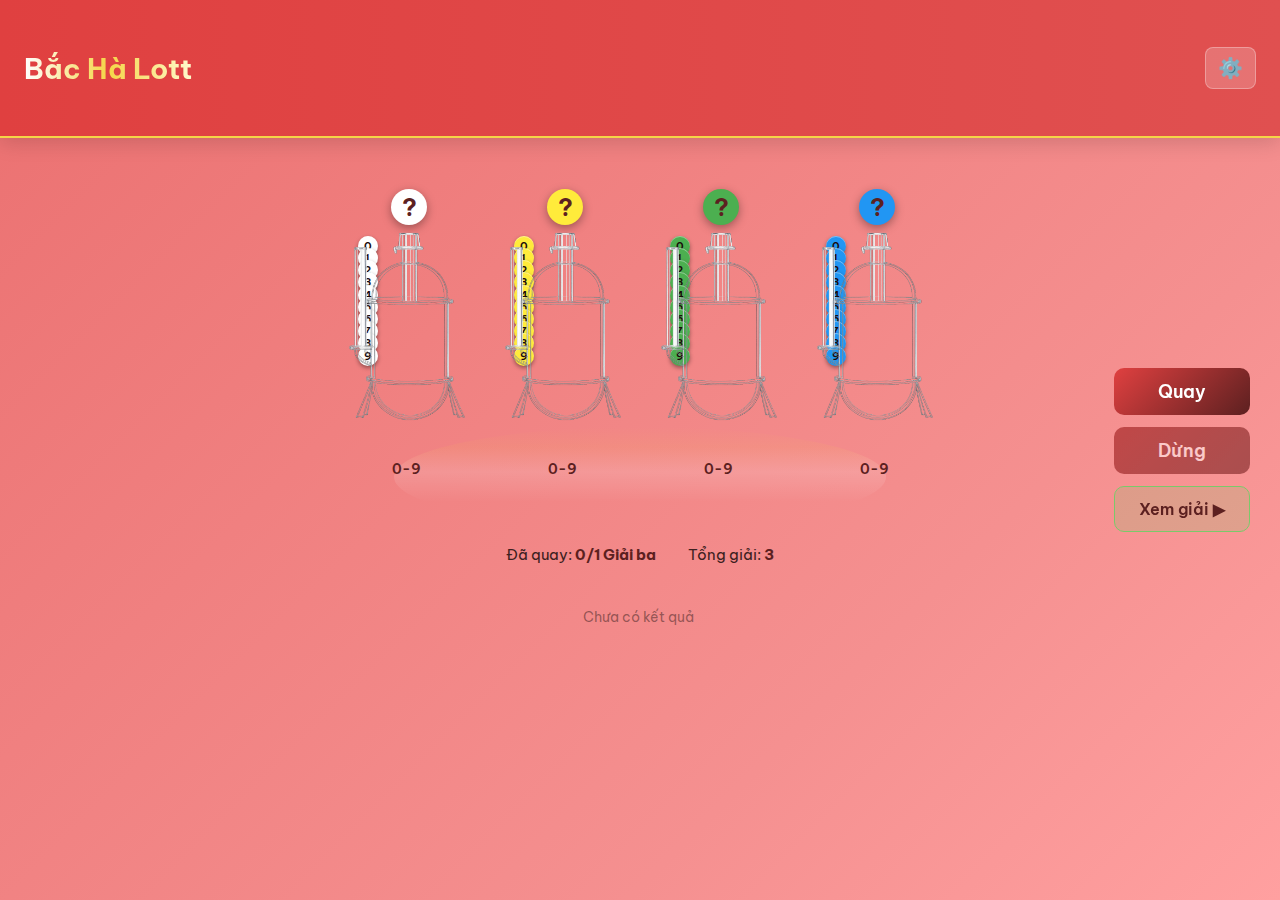
<file: index.html>
<!DOCTYPE html>
<html lang="vi">

<head>
  <meta charset="UTF-8">
  <meta name="viewport" content="width=device-width, initial-scale=1.0">
  <title>Bắc Hà Lott</title>
  <link rel="stylesheet" href="styles.css">
</head>

<body>
  <header>
    <h1>Bắc Hà Lott</h1>
    <div id="resultDisplay" class="result-display hidden">
      <div class="result-numbers" id="resultNumbers"></div>
    </div>
    <button id="settingsBtn" class="icon-btn" title="Cài đặt">⚙️</button>
  </header>

  <!-- Settings Modal -->
  <div id="settingsModal" class="modal">
    <div class="modal-content">
      <h2>Cài đặt bộ số</h2>
      <div class="settings-section">
        <label class="setting-row">
          <span>Số lượng bình:</span>
          <input type="number" id="numTumblers" min="2" max="6" value="4">
        </label>
        <div class="boSo-per-tumbler-section">
          <span>Bộ số mỗi bình (2-10 bi, 0 đến N-1):</span>
          <div class="boSo-per-tumbler" id="boSoPerTumbler"></div>
        </div>
        <div class="ball-colors-section">
          <span>Màu bi mỗi bình:</span>
          <div class="ball-colors" id="ballColors"></div>
        </div>
        <label class="setting-row checkbox-row">
          <input type="checkbox" id="noRepeat" checked>
          <span>Không quay lại số cũ</span>
        </label>
      </div>
      <div class="prizes-section">
        <h3>Giải thưởng</h3>
        <table class="prizes-table">
          <thead>
            <tr>
              <th>Giải</th>
              <th>Bật</th>
              <th>Số lượng giải</th>
            </tr>
          </thead>
          <tbody>
            <tr data-prize="0" class="prize-dac-biet">
              <td>Giải đặc biệt</td>
              <td><input type="checkbox" class="prize-check" data-prize="0"></td>
              <td><input type="number" class="prize-qty" data-prize="0" min="0" value="0"></td>
            </tr>
            <tr data-prize="1">
              <td>Giải nhất</td>
              <td><input type="checkbox" class="prize-check" data-prize="1"></td>
              <td><input type="number" class="prize-qty" data-prize="1" min="0" value="1"></td>
            </tr>
            <tr data-prize="2">
              <td>Giải nhì</td>
              <td><input type="checkbox" class="prize-check" data-prize="2"></td>
              <td><input type="number" class="prize-qty" data-prize="2" min="0" value="1"></td>
            </tr>
            <tr data-prize="3">
              <td>Giải ba</td>
              <td><input type="checkbox" class="prize-check" data-prize="3"></td>
              <td><input type="number" class="prize-qty" data-prize="3" min="0" value="1"></td>
            </tr>
            <tr data-prize="4">
              <td>Giải tư</td>
              <td><input type="checkbox" class="prize-check" data-prize="4"></td>
              <td><input type="number" class="prize-qty" data-prize="4" min="0" value="1"></td>
            </tr>
            <tr data-prize="5">
              <td>Giải năm</td>
              <td><input type="checkbox" class="prize-check" data-prize="5"></td>
              <td><input type="number" class="prize-qty" data-prize="5" min="0" value="1"></td>
            </tr>
            <tr data-prize="6">
              <td>Giải sáu</td>
              <td><input type="checkbox" class="prize-check" data-prize="6"></td>
              <td><input type="number" class="prize-qty" data-prize="6" min="0" value="1"></td>
            </tr>
            <tr data-prize="7">
              <td>Giải bảy</td>
              <td><input type="checkbox" class="prize-check" data-prize="7"></td>
              <td><input type="number" class="prize-qty" data-prize="7" min="0" value="1"></td>
            </tr>
            <tr data-prize="8">
              <td>Giải tám</td>
              <td><input type="checkbox" class="prize-check" data-prize="8"></td>
              <td><input type="number" class="prize-qty" data-prize="8" min="0" value="1"></td>
            </tr>
            <tr data-prize="9" class="prize-khuyen-khich">
              <td>Giải khuyến khích</td>
              <td><input type="checkbox" class="prize-check" data-prize="9"></td>
              <td><input type="number" class="prize-qty" data-prize="9" min="0" value="1"></td>
            </tr>
          </tbody>
        </table>
      </div>
      <div class="modal-actions">
        <button id="saveSettings" class="btn btn-primary">Lưu</button>
        <button id="resetSettings" class="btn btn-danger" title="Xóa kết quả giải đã quay">Reset</button>
        <button id="closeSettings" class="btn btn-secondary">Đóng</button>
      </div>
    </div>
  </div>

  <!-- Modal: đã quay hết giải - vui lòng tạo thêm -->
  <div id="allPrizesFilledModal" class="modal">
    <div class="modal-content modal-sm">
      <h2>Đã quay hết giải</h2>
      <p>Vui lòng tạo thêm giải thưởng trong Cài đặt hoặc Reset để quay lại.</p>
      <div class="modal-actions">
        <button id="allPrizesFilledCloseBtn" class="btn btn-primary">Đóng</button>
      </div>
    </div>
  </div>

  <!-- Reset Modal: xác nhận xóa giải -->
  <div id="resetModal" class="modal">
    <div class="modal-content modal-sm">
      <h2>Xóa giải thưởng</h2>
      <p>Bạn có chắc muốn xóa tất cả kết quả quay? Cài đặt sẽ được giữ nguyên.</p>
      <!-- Bộ số display -->
      <div class="bo-so-display" id="boSoDisplay">
        Bộ số: 0-9 (10 số)
      </div>

      <div class="modal-actions">
        <button id="resetConfirmBtn" class="btn btn-danger">Xóa giải</button>
        <button id="resetCancelBtn" class="btn btn-secondary">Hủy</button>
      </div>
    </div>
  </div>

  <main>
    <section id="screenQuay" class="screen screen-quay-layout">
      <div class="screen-quay-center">

        <!-- Glass Tumblers (Vietlott style with wind effect) - bộ số hiển thị bên dưới mỗi ảnh bình -->
        <div class="tumblers-container">
          <div class="wind-effect"></div>
          <div class="tumblers" id="tumblers"></div>
        </div>

        <!-- Prize counter -->
        <div class="prize-counter" id="prizeCounter">
          <span>Đã quay: <strong id="currentPrize">1/1</strong> <strong id="currentPrizeName">Giải nhất</strong></span>
          <span>Tổng giải: <strong id="totalPrizes">8</strong></span>
          <div class="controls">
            <button id="spinBtn" class="btn btn-spin">Quay</button>
            <button id="stopBtn" class="btn btn-stop" disabled>Dừng</button>
            <a href="xemgiai.html" class="btn btn-xemgiai">Xem giải ▶</a>
          </div>
        </div>


      </div>

      <!-- Xem giải nhanh ở dạng footer -->
      <footer class="recent-draws-footer">
        <div class="recent-draws-scroll" id="recentDrawsList">
          <!-- Nội dung render bởi app.js -->
        </div>
      </footer>
    </section>
  </main>

  <script src="app.js"></script>
</body>

</html>
</file>
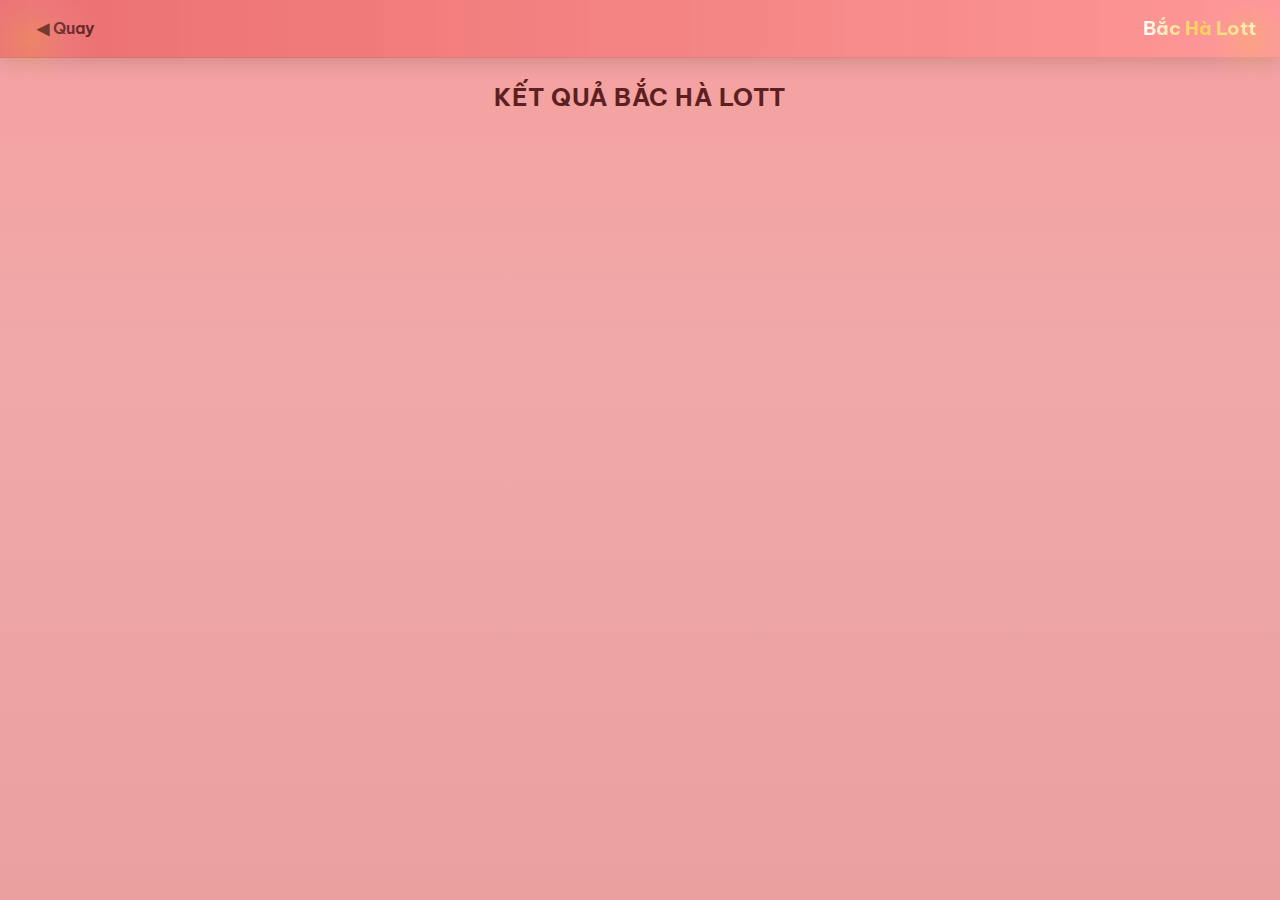
<file: xemgiai.html>
<!DOCTYPE html>
<html lang="vi">
<head>
  <meta charset="UTF-8">
  <meta name="viewport" content="width=device-width, initial-scale=1.0">
  <title>Xem giải - Bắc Hà Lott</title>
  <link rel="stylesheet" href="styles.css">
</head>
<body class="xemgiai-body">
  <div class="xemgiai-firework xemgiai-firework-l"></div>
  <div class="xemgiai-firework xemgiai-firework-r"></div>

  <header class="xemgiai-header">
    <a href="index.html" class="xemgiai-back" title="Về màn hình quay">◀ Quay</a>
    <h1 class="xemgiai-logo">Bắc Hà Lott</h1>
  </header>

  <main class="xemgiai-page">
    <h2 class="xemgiai-title">KẾT QUẢ BẮC HÀ LOTT</h2>

    <div class="xemgiai-main-prizes" id="mainPrizes">
      <!-- 5 giải chính: cột trái = nhãn đỏ, cột phải = ô số trắng -->
    </div>
  </main>

  <script src="xemgiai.js"></script>
</body>
</html>
</file>
<file: styles.css>
@import url('https://fonts.googleapis.com/css2?family=Be+Vietnam+Pro:wght@400;600;700&display=swap');

:root {
  /* Đỏ tươi đậm hơn + vàng, hồng, xanh lá */
  --bg-dark: #5c2020;
  --bg-card: #e05050;
  --red-light: #eb7070;
  --red-accent: #e04040;
  --accent-yellow: #f5d547;
  --accent-pink: #f5a3b5;
  --accent-green: #7bc96a;
  --text-light: #fffbfb;
  --text-on-light: #3d2020;
  --glass: rgba(255, 255, 255, 0.2);
  --glass-border: rgba(255, 255, 255, 0.3);
}

* {
  margin: 0;
  padding: 0;
  box-sizing: border-box;
}

body {
  font-family: 'Be Vietnam Pro', sans-serif;
  background: linear-gradient(135deg, #eb7070 0%, #f08080 35%, #f59090 70%, #ffa0a0 100%);
  min-height: 100vh;
  color: var(--text-on-light);
  overflow-x: hidden;
}

/* Header */
header {
  display: flex;
  justify-content: space-between;
  align-items: center;
  padding: 1rem 1.5rem;
  background: linear-gradient(90deg, var(--red-accent), var(--bg-card));
  border-bottom: 2px solid var(--accent-yellow);
  box-shadow: 0 4px 20px rgba(0, 0, 0, 0.15);
}

h1 {
  font-size: 1.75rem;
  font-weight: 700;
  background: linear-gradient(90deg, #fff 0%, var(--accent-yellow) 50%, #fffacd 100%);
  -webkit-background-clip: text;
  -webkit-text-fill-color: transparent;
  background-clip: text;
}

.icon-btn {
  background: var(--glass);
  border: 1px solid var(--glass-border);
  padding: 0.5rem 0.75rem;
  border-radius: 8px;
  cursor: pointer;
  font-size: 1.25rem;
  transition: all 0.2s;
}

.icon-btn:hover {
  background: rgba(245, 213, 71, 0.4);
  transform: scale(1.05);
}

/* Tab chuyển màn hình */
.screen-tabs {
  display: flex;
  gap: 0;
  padding: 0 1.5rem;
  background: linear-gradient(90deg, var(--red-accent), var(--red-light));
  border-bottom: 1px solid var(--glass-border);
}

.screen-tab {
  padding: 0.75rem 1.5rem;
  background: transparent;
  border: none;
  border-bottom: 3px solid transparent;
  color: var(--text-on-light);
  font-family: inherit;
  font-size: 1rem;
  font-weight: 600;
  cursor: pointer;
  transition: all 0.2s;
  margin-bottom: -1px;
}

.screen-tab:hover {
  color: var(--accent-green);
}

.screen-tab.active {
  color: var(--text-on-light);
  border-bottom-color: var(--accent-yellow);
}

.screen-tab[href] {
  text-decoration: none;
}

.screen-tab[href]:hover {
  color: var(--accent-green);
}

.screen-tab[href].active {
  border-bottom-color: transparent;
}

/* Modal */
.modal {
  display: none;
  position: fixed;
  inset: 0;
  background: rgba(0, 0, 0, 0.7);
  z-index: 1000;
  align-items: center;
  justify-content: center;
  padding: 1rem;
}

.modal.active {
  display: flex;
}

.modal-content {
  background: linear-gradient(180deg, var(--red-accent), var(--red-light));
  border-radius: 16px;
  padding: 2rem;
  max-width: 520px;
  width: 100%;
  max-height: 90vh;
  overflow-y: auto;
  border: 2px solid var(--accent-yellow);
  box-shadow: 0 20px 60px rgba(0, 0, 0, 0.25), 0 0 20px rgba(245, 213, 71, 0.15);
  color: var(--text-light);
}

.modal-content.modal-sm {
  max-width: 360px;
  padding: 1.5rem;
}

.modal-content h2,
.modal-content h3 {
  margin-bottom: 1rem;
  color: var(--accent-yellow);
}

.settings-section {
  margin-bottom: 1.5rem;
}

.setting-row {
  display: flex;
  align-items: center;
  gap: 0.75rem;
  margin-bottom: 0.75rem;
}

.setting-row input[type="number"] {
  width: 80px;
  padding: 0.5rem;
  border-radius: 8px;
  border: 1px solid var(--glass-border);
  background: var(--glass);
  color: inherit;
}

.checkbox-row input {
  margin-right: 0.5rem;
}

.boSo-per-tumbler-section {
  margin-bottom: 1rem;
}

.boSo-per-tumbler-section>span {
  display: block;
  margin-bottom: 0.5rem;
}

.boSo-per-tumbler {
  display: flex;
  flex-wrap: wrap;
  gap: 0.75rem;
}

.boSo-tumbler-input {
  display: flex;
  flex-direction: column;
  align-items: center;
  gap: 0.25rem;
}

.boSo-tumbler-input span {
  font-size: 0.8rem;
}

.boSo-tumbler-input input {
  width: 56px;
  padding: 0.4rem;
  border-radius: 6px;
  border: 1px solid var(--glass-border);
  background: var(--glass);
  color: inherit;
  text-align: center;
}

.ball-colors-section {
  margin-bottom: 1rem;
}

.ball-colors-section>span {
  display: block;
  margin-bottom: 0.5rem;
}

.ball-colors {
  display: flex;
  flex-wrap: wrap;
  gap: 0.75rem;
}

.ball-color-picker {
  display: flex;
  flex-direction: column;
  align-items: center;
  gap: 0.25rem;
  cursor: pointer;
}

.ball-color-picker span {
  font-size: 0.8rem;
}

.ball-color-picker input[type="color"] {
  width: 36px;
  height: 36px;
  padding: 2px;
  border: 2px solid var(--glass-border);
  border-radius: 8px;
  background: var(--glass);
  cursor: pointer;
}

.prizes-table {
  width: 100%;
  border-collapse: collapse;
  margin-bottom: 1rem;
}

.prizes-table th,
.prizes-table td {
  padding: 0.5rem;
  text-align: left;
  border-bottom: 1px solid var(--glass-border);
}

.prizes-table .prize-qty {
  width: 60px;
  padding: 0.35rem;
  border-radius: 6px;
  border: 1px solid var(--glass-border);
  background: var(--glass);
  color: inherit;
}

.prizes-table tr.prize-dac-biet {
  background: rgba(245, 213, 71, 0.2);
}

.prizes-table tr.prize-dac-biet td:first-child {
  color: var(--accent-yellow);
  font-weight: 700;
}

.prizes-table tr.prize-khuyen-khich {
  background: rgba(123, 201, 106, 0.2);
}

.prizes-table tr.prize-khuyen-khich td:first-child {
  color: var(--accent-green);
  font-weight: 600;
}

.modal-actions {
  display: flex;
  gap: 0.75rem;
  margin-top: 1rem;
}

/* Buttons */
.btn {
  padding: 0.6rem 1.25rem;
  border-radius: 10px;
  font-weight: 600;
  cursor: pointer;
  border: none;
  font-family: inherit;
  transition: all 0.2s;
}

.btn-primary {
  background: linear-gradient(135deg, var(--accent-green), #5fa84f);
  color: white;
}

.btn-primary:hover {
  background: linear-gradient(135deg, #8dd67d, var(--accent-green));
  transform: translateY(-1px);
}

.btn-secondary {
  background: var(--glass);
  color: var(--text-light);
  border: 1px solid var(--glass-border);
}

.btn-danger {
  background: linear-gradient(135deg, #8b0000, #5c0a0a);
  color: white;
}

.btn-danger:hover {
  background: linear-gradient(135deg, #a00, #8b0000);
  transform: translateY(-1px);
}

.btn-spin {
  background: linear-gradient(135deg, var(--red-accent), var(--bg-dark));
  color: white;
  font-size: 1.1rem;
  padding: 0.75rem 2rem;
}

.btn-spin:hover:not(:disabled) {
  background: linear-gradient(135deg, var(--red-light), var(--red-accent));
  color: var(--text-on-light);
  transform: scale(1.05);
}

.btn-stop {
  background: linear-gradient(135deg, #8b0000, #5c0a0a);
  color: white;
  font-size: 1.1rem;
  padding: 0.75rem 2rem;
}

.btn-stop:hover:not(:disabled) {
  background: linear-gradient(135deg, #a00, #8b0000);
  transform: scale(1.05);
}

.btn-xemgiai {
  background: rgba(123, 201, 106, 0.2);
  color: var(--bg-dark);
  border: 1px solid var(--accent-green);
  font-size: 1rem;
  padding: 0.75rem 1.5rem;
  text-decoration: none;
  display: inline-flex;
  align-items: center;
}

.btn-xemgiai:hover {
  background: var(--accent-green);
  color: white;
  transform: scale(1.05);
}

.btn:disabled {
  opacity: 0.5;
  cursor: not-allowed;
}

/* Main content - bình ở giữa */
main {
  max-width: 900px;
  margin: 0 auto;
  padding: 1.5rem;
}

.xemgiai-page main {
  padding: 1.5rem;
}

/* ===== Màn hình Xem giải - UI KẾT QUẢ VÉ XUÂN ===== */
.xemgiai-body {
  background: linear-gradient(180deg, #f5a0a0 0%, #f0a8a8 40%, #eba0a0 100%) !important;
  min-height: 100vh;
}

.xemgiai-firework {
  position: fixed;
  top: -30px;
  width: 140px;
  height: 140px;
  pointer-events: none;
  opacity: 0.4;
  background: radial-gradient(circle at 50% 50%, rgba(245, 213, 71, 0.5) 0%, rgba(245, 163, 181, 0.3) 40%, transparent 70%);
  border-radius: 50%;
}

.xemgiai-firework-l {
  left: -40px;
}

.xemgiai-firework-r {
  right: -40px;
  transform: scaleX(-1);
}

.xemgiai-header {
  display: flex;
  align-items: center;
  justify-content: space-between;
  padding: 0.75rem 1.5rem;
  background: linear-gradient(90deg, var(--red-light), rgba(255, 150, 150, 0.9));
  border-bottom: 1px solid rgba(0, 0, 0, 0.06);
}

.xemgiai-back {
  color: var(--bg-dark);
  text-decoration: none;
  font-weight: 600;
  padding: 0.4rem 0.8rem;
  border-radius: 8px;
  transition: background 0.2s;
}

.xemgiai-back:hover {
  background: rgba(123, 201, 106, 0.25);
}

.xemgiai-logo {
  font-size: 1.2rem;
  color: var(--bg-dark);
  font-weight: 700;
}

.xemgiai-page {
  /* max-width: 480px; */
  margin: 0 auto;
  padding: 1.5rem;
}

.xemgiai-title {
  text-align: center;
  font-size: 1.5rem;
  font-weight: 700;
  color: var(--bg-dark);
  margin-bottom: 1.5rem;
  text-transform: uppercase;
  letter-spacing: 0.5px;
  animation: revealFadeIn 0.6s ease-out forwards;
}

.xemgiai-main-prizes {
  display: flex;
  flex-direction: column;
  gap: 0.6rem;
  margin-bottom: 1.5rem;
}

.xemgiai-main-row {
  display: flex;
  align-items: flex-start;
  gap: 1rem;
}

.xemgiai-main-row.layout-column {
  flex-direction: column;
  align-items: center;
  gap: 0.8rem;
}

.xemgiai-main-row.layout-column .xemgiai-prize-label {
  flex: 0 0 auto;
  min-width: 160px;
}

.xemgiai-main-row.layout-column .xemgiai-num-boxes-wrap {
  display: flex;
  flex-wrap: wrap;
  justify-content: center;
  gap: 0.4rem;
  width: 100%;
}

.xemgiai-main-row.layout-column .xemgiai-num-box {
  flex: 1 1 calc(10% - 0.4rem);
  min-width: 32px;
  height: 40px;
  font-size: 1.1rem;
  padding: 0 2px;
}

.xemgiai-num-boxes-wrap {
  flex: 1;
  display: flex;
  flex-wrap: wrap;
  justify-content: space-evenly;
  align-items: center;
  gap: 0.5rem;
}

.xemgiai-prize-label {
  flex: 0 0 160px;
  background: linear-gradient(135deg, var(--red-accent), var(--accent-pink));
  color: white;
  font-weight: 700;
  font-size: 0.85rem;
  padding: 0.6rem 1rem;
  border-radius: 10px;
  text-align: center;
  text-transform: uppercase;
  letter-spacing: 0.3px;
}

.xemgiai-num-boxes-wrap .xemgiai-num-box {
  flex: 1 1 auto;
  min-width: 72px;
  max-width: 120px;
}

.xemgiai-num-box {
  flex: 1;
  min-width: 90px;
  max-width: 120px;
  height: 48px;
  background: white;
  border: 2px solid #333;
  border-radius: 10px;
  display: flex;
  align-items: center;
  justify-content: center;
  font-size: 1.25rem;
  font-weight: 700;
}

.xemgiai-num-box.num-red {
  color: var(--red-accent);
}

.xemgiai-num-box.num-orange {
  color: #d97706;
}

.xemgiai-additional {
  margin-top: 1rem;
}

.xemgiai-additional-grid {
  display: grid;
  grid-template-columns: repeat(4, 1fr);
  gap: 0.5rem;
}

.xemgiai-additional-grid .xemgiai-num-box {
  min-width: unset;
  max-width: unset;
  height: 44px;
  font-size: 1.1rem;
}

.prize-row.reveal-item,
.xemgiai-main-row.reveal-item {
  opacity: 0;
  transform: translateY(20px);
  animation: revealSlideUp 0.5s ease-out forwards;
}

@keyframes revealFadeIn {
  from {
    opacity: 0;
    transform: translateY(-10px);
  }

  to {
    opacity: 1;
    transform: translateY(0);
  }
}

@keyframes revealSlideUp {
  from {
    opacity: 0;
    transform: translateY(20px);
  }

  to {
    opacity: 1;
    transform: translateY(0);
  }
}

.prize-slot.reveal-slot,
.xemgiai-num-box.reveal-slot {
  opacity: 0;
  transform: scale(0.8);
  animation: revealSlotPop 0.4s ease-out forwards;
}

@keyframes revealSlotPop {
  from {
    opacity: 0;
    transform: scale(0.8);
  }

  to {
    opacity: 1;
    transform: scale(1);
  }
}

/* Result display */
.result-display {
  text-align: center;
  margin-bottom: 1rem;
  padding: 1rem;
}

.result-display.hidden {
  opacity: 0;
  pointer-events: none;
}

.result-numbers {
  display: flex;
  justify-content: center;
  gap: 1rem;
  flex-wrap: wrap;
}

.result-num {
  width: 56px;
  height: 56px;
  display: flex;
  align-items: center;
  justify-content: center;
  font-size: 2rem;
  font-weight: 700;
  --result-gold: linear-gradient(135deg, #D4AF37 0%, #F5D547 50%, #FFE55C 100%);
  background: var(--result-gold);
  border-radius: 12px;
  color: #2a1a00;
  box-shadow: 0 4px 15px rgba(0, 0, 0, 0.2), 0 0 12px rgba(212, 175, 55, 0.4);
  animation: popIn 0.4s ease-out;
}

@keyframes popIn {
  0% {
    transform: scale(0);
    opacity: 0;
  }

  50% {
    transform: scale(1.2);
  }

  100% {
    transform: scale(1);
    opacity: 1;
  }
}

/* Tumblers container */
.tumblers-container {
  position: relative;
  padding: 2rem 0;
  margin: 1rem 0;
}

/* Wind effect - thổi bay từ dưới lên (Vietlott style) */
.wind-effect {
  position: absolute;
  bottom: -10px;
  left: 10%;
  right: 10%;
  height: 100px;
  background:
    linear-gradient(180deg, transparent 0%, rgba(245, 213, 71, 0.08) 20%, rgba(255, 255, 255, 0.15) 45%, transparent 75%);
  border-radius: 50%;
  animation: windBlow 1.8s ease-in-out infinite;
  pointer-events: none;
}

@keyframes windBlow {

  0%,
  100% {
    opacity: 0.6;
    transform: scaleY(1) scaleX(1);
  }

  50% {
    opacity: 1;
    transform: scaleY(1.15) scaleX(1.05);
  }
}

/* Tumblers - tối đa 5 bình mỗi hàng, căn giữa khi ít hơn 5 */
.tumblers {
  display: flex;
  flex-wrap: wrap;
  justify-content: center;
  gap: 1rem;
  width: 100%;
  max-width: 764px;
  /* 5×140 + 4×16 */
  margin: 0 auto;
}

.tumbler-wrapper {
  flex: 0 0 140px;
  perspective: 500px;
  display: flex;
  flex-direction: column;
  align-items: center;
  gap: 0.25rem;
}

/* Bình thủy tinh - bi nằm SAU hình bình, outline để căn chỉnh */
.tumbler-with-jar {
  width: 140px;
  height: 240px;
  position: relative;
}

/*
  OUTLINE 1 - XANH DƯƠNG (cyan):
  - Vùng TOÀN BỘ bình, khớp buồng chính img/binh thuy tinh.png
  - overflow:hidden cắt bi → bi không vượt ra
  - Khi QUAY: bi bay random khắp vùng này (--blow-x/y)
  - Được tận dụng: CÓ (clip + animation)
*/
.tumbler-ball-outline {
  position: absolute;
  z-index: 1;
  overflow: hidden;
  --outline-top: 28%;
  --outline-left: 24%;
  --outline-width: 52%;
  --outline-height: 58%;
  /* Chỉ mép trên thấp xuống 5px: top +5px, height -5px */
  top: calc(var(--outline-top) + 10px);
  left: calc(var(--outline-left) + 4px);
  width: var(--outline-width);
  height: calc(var(--outline-height) - 5px);
  /* Hình trứng: trên nhọn, dưới tròn (đảo top/bottom) */
  border: 2px dashed rgba(0, 255, 255, 0.6);
  border-radius: 60% 60% 45% 45% / 62% 62% 42% 42%;
}

.tumbler-ball-outline.outline-hidden {
  border: none;
}

.tumbler-ball-outline.outline-hidden .ball-placement-debug {
  display: none;
}

/* Ban đầu (L flow): chưa overflow hidden, bi có thể nằm ngoài; sau khi vào lồng mới clip */
.tumbler-ball-outline.show-l-flow {
  overflow: visible;
}

/* Đường L chảy vào bình - hiện khi chưa có giải / vừa reset */
.l-flow-path {
  position: absolute;
  inset: 0;
  pointer-events: none;
  z-index: 0;
  opacity: 0;
  display: none;
  transition: opacity 0.3s;
}

.tumbler-ball-outline.show-l-flow .l-flow-path {
  opacity: 0;
}

.l-flow-path svg {
  position: absolute;
  inset: 0;
  width: 100%;
  height: 100%;
  color: rgba(245, 213, 71, 0.7);
  transform: translate(-22px, -45px);
}

/* Debug: vùng vàng = ellipse random bi khi chưa quay */
.ball-placement-debug {
  position: absolute;
  inset: 0;
  pointer-events: none;
  box-sizing: border-box;
  z-index: 0;
}

.debug-ellipse {
  /* Khớp BALL_ELLIPSE: cx=0.50, cy=0.12, rx=0.36, ry=0.10 */
  position: absolute;
  left: 14%;
  bottom: 2%;
  width: 72%;
  height: 20%;
  border-radius: 50%;
  border: 1px dashed rgba(255, 200, 0, 0.9);
  background: rgba(255, 200, 0, 0.1);
  box-sizing: border-box;
}

/* Hình bình thủy tinh - nằm TRÊN bi */
.tumbler-jar-overlay {
  position: absolute;
  inset: 0;
  z-index: 2;
  pointer-events: none;
  display: flex;
  align-items: center;
  justify-content: center;
}

.tumbler-jar-overlay .jar-image {
  width: 100%;
  height: 100%;
  object-fit: contain;
  object-position: center;
}

/* Ô hiển thị số trúng - trên cùng */
.tumbler-tube-display {
  position: absolute;
  top: calc(4% - 34px);
  left: calc(50% + 3px);
  transform: translateX(-50%);
  z-index: 3;
  width: 42px;
  height: 42px;
  display: flex;
  align-items: center;
  justify-content: center;
}

.tube-display {
  font-size: 1.5rem;
  font-weight: 700;
  color: var(--bg-dark);
  --tumbler-color: #b8d4a8;
  background: var(--tumbler-color);
  width: 36px;
  height: 36px;
  border-radius: 50%;
  display: flex;
  align-items: center;
  justify-content: center;
  box-shadow: 0 3px 10px rgba(0, 0, 0, 0.35);
  transition: all 0.3s ease;
}

.tumbler-with-jar.spinning .tube-display {
  animation: tubeBlink 0.5s ease-in-out infinite;
}

@keyframes tubeBlink {

  0%,
  100% {
    opacity: 1;
  }

  50% {
    opacity: 0.35;
  }
}

.tube-display.revealed {
  animation: ballPopIn 0.4s ease-out;
}

@keyframes ballPopIn {
  0% {
    transform: scale(0.5);
    opacity: 0;
  }

  70% {
    transform: scale(1.15);
  }

  100% {
    transform: scale(1);
    opacity: 1;
  }
}

/* Bi trong outline - padding đủ lớn để viền bi luôn trong outline xanh */
.balls-container {
  position: absolute;
  inset: 0;
  overflow: hidden;
  padding: 12px;
  box-sizing: border-box;
  border-radius: 55% 55% 42% 42% / 58% 58% 38% 38%;
}

/* Bi theo đường L: Không transform cả container, chỉ giữ overflow visible để bi chảy vào từ ngoài */
.balls-container.l-flow-mode {
  /* transform: translate(-22px, -45px); KHÔNG DÙNG NỮA VÌ LÀM DỊCH CHUYỂN ĐÁY BÌNH */
  overflow: visible;
}

.tumbler-with-jar.spinning .ball-float {
  animation: ballBlowUp var(--blow-dur, 1.1s) ease-in-out infinite;
  animation-delay: var(--blow-delay, 0s);
}

.tumbler-with-jar:not(.spinning) .ball-float {
  animation: ballSettle 0.5s ease-out forwards;
}

/* Khi quay: bi bay random khắp outline - mỗi bi dùng --blow-x/y từ JS */
@keyframes ballBlowUp {

  0%,
  100% {
    transform: translate(0, 0) scale(1);
    opacity: 1;
  }

  20% {
    transform: translate(var(--blow-x1, 0), var(--blow-y1, -40px)) scale(1.01);
    opacity: 0.98;
  }

  40% {
    transform: translate(var(--blow-x2, 0), var(--blow-y2, -25px)) scale(0.99);
    opacity: 1;
  }

  60% {
    transform: translate(var(--blow-x3, 0), var(--blow-y3, -55px)) scale(1);
    opacity: 0.97;
  }

  80% {
    transform: translate(var(--blow-x4, 0), var(--blow-y4, -35px)) scale(1);
    opacity: 1;
  }
}

/* Khi dừng: bi rơi xuống đáy */
@keyframes ballSettle {
  to {
    transform: translateY(0) translateX(0) scale(1);
  }
}

.ball {
  width: 20px;
  height: 20px;
  border-radius: 50%;
  display: flex;
  align-items: center;
  justify-content: center;
  position: absolute;
  --ball-color: #b8d4a8;
  background: var(--ball-color);
  color: #1a0a0a;
  box-shadow:
    0 2px 4px rgba(0, 0, 0, 0.4),
    inset 0 1px 0 rgba(255, 255, 255, 0.4);
  margin-left: -10px;
  /* left, bottom set by JS - random trong vùng oval */
  transition: transform 0.2s;
  font-size: 0.7rem;
  font-weight: 600;
}

.ball.winning {
  background: var(--ball-color);
  box-shadow: 0 0 10px rgba(255, 255, 255, 0.5), 0 2px 4px rgba(0, 0, 0, 0.4);
  z-index: 2;
}

.ball-fly-clone {
  pointer-events: none;
  border-radius: 50%;
  display: flex;
  align-items: center;
  justify-content: center;
  box-sizing: border-box;
}

/* Bộ số bên dưới mỗi ảnh bình (count bi) */
.bo-so-per-jar {
  text-align: center;
  padding: 0.4rem 0;
  font-size: 0.9rem;
  color: var(--bg-dark);
  font-weight: 600;
}

/* Prize counter */
.prize-counter {
  display: flex;
  justify-content: center;
  gap: 2rem;
  padding: 0.75rem;
  margin-bottom: 1rem;
  font-size: 0.95rem;
}

.prize-counter strong {
  color: var(--bg-dark);
}

/* Prizes scroll */
.prizes-nav-wrapper {
  display: flex;
  align-items: center;
  gap: 0.5rem;
  margin-bottom: 1.5rem;
  min-height: 120px;
}

#screenXemGiai .prizes-nav-wrapper {
  margin-top: 1rem;
}

.prizes-nav-btn {
  flex-shrink: 0;
  width: 40px;
  height: 40px;
  display: flex;
  align-items: center;
  justify-content: center;
  background: var(--glass);
  border: 1px solid var(--glass-border);
  border-radius: 10px;
  color: var(--bg-dark);
  font-size: 1.25rem;
  cursor: pointer;
  transition: all 0.2s;
}

.prizes-nav-btn:hover {
  background: rgba(123, 201, 106, 0.25);
  color: var(--accent-green);
  transform: scale(1.05);
}

.prizes-nav-btn:disabled {
  opacity: 0.4;
  cursor: not-allowed;
  transform: none;
}

.prizes-scroll-wrapper {
  flex: 1;
  overflow-x: auto;
  padding: 0.5rem;
  -webkit-overflow-scrolling: touch;
}

.prizes-scroll-wrapper::-webkit-scrollbar {
  height: 8px;
}

.prizes-scroll-wrapper::-webkit-scrollbar-track {
  background: var(--glass);
  border-radius: 4px;
}

.prizes-scroll-wrapper::-webkit-scrollbar-thumb {
  background: var(--accent-yellow);
  border-radius: 4px;
}

.prizes-scroll {
  display: flex;
  gap: 1.5rem;
  min-width: max-content;
  padding: 0.5rem;
}

.prize-row {
  display: flex;
  flex-direction: column;
  align-items: center;
  gap: 0.5rem;
  padding: 0.75rem 1rem;
  background: rgba(255, 200, 200, 0.55);
  border-radius: 10px;
  border: 1px solid rgba(224, 64, 64, 0.5);
  min-width: 140px;
  transition: all 0.2s;
}

.prize-row.active {
  border-color: var(--accent-yellow);
  box-shadow: 0 0 15px rgba(245, 213, 71, 0.35);
}

.prize-row[data-prize="0"] {
  background: rgba(245, 213, 71, 0.2);
}

.prize-row[data-prize="0"] .prize-label {
  color: #b8860b;
  font-weight: 700;
}

.prize-row[data-prize="9"] {
  background: rgba(123, 201, 106, 0.2);
}

.prize-row[data-prize="9"] .prize-label {
  color: #2d7a2d;
  font-weight: 600;
}

.prize-label {
  font-weight: 600;
  color: var(--bg-dark);
  font-size: 0.9rem;
}

.prize-slots {
  display: flex;
  gap: 0.25rem;
  flex-wrap: wrap;
  justify-content: center;
}

.prize-slot {
  width: 28px;
  height: 28px;
  display: flex;
  align-items: center;
  justify-content: center;
  font-size: 0.85rem;
  font-weight: 600;
  background: rgba(74, 26, 26, 0.25);
  border-radius: 6px;
  border: 1px solid rgba(217, 90, 90, 0.4);
  color: var(--text-on-light);
}

.prize-slot.filled {
  background: var(--red-accent);
  color: white;
  border-color: var(--red-accent);
}

.prize-slot.spinning {
  animation: slotPulse 0.5s ease-in-out infinite;
}

@keyframes slotPulse {

  0%,
  100% {
    opacity: 1;
  }

  50% {
    opacity: 0.5;
  }
}

/* List xem giải nhanh - đối xứng với 3 nút bên phải */
.recent-draws-sidebar {
  position: fixed;
  left: 30px;
  top: 50%;
  transform: translateY(-50%);
  width: 180px;
  max-height: min(380px, 60vh);
  background: linear-gradient(180deg, rgba(255, 255, 255, 0.25), rgba(255, 255, 255, 0.12));
  border-radius: 12px;
  padding: 0.75rem;
  border: 1px solid var(--glass-border);
  display: flex;
  flex-direction: column;
  z-index: 10;
}

.recent-draws-title {
  font-size: 0.9rem;
  font-weight: 700;
  color: var(--bg-dark);
  margin-bottom: 0.6rem;
  padding-bottom: 0.4rem;
  border-bottom: 2px solid var(--accent-yellow);
  flex-shrink: 0;
}

.recent-draws-scroll {
  overflow-y: auto;
  overflow-x: hidden;
  flex: 1;
  min-height: 0;
  padding-right: 4px;
}

.recent-draws-scroll::-webkit-scrollbar {
  width: 6px;
}

.recent-draws-scroll::-webkit-scrollbar-track {
  background: var(--glass);
  border-radius: 3px;
}

.recent-draws-scroll::-webkit-scrollbar-thumb {
  background: var(--accent-yellow);
  border-radius: 3px;
}

.recent-draw-item {
  display: flex;
  flex-direction: column;
  gap: 0.2rem;
  padding: 0.5rem 0.6rem;
  margin-bottom: 0.5rem;
  background: rgba(255, 255, 255, 0.5);
  border-radius: 8px;
  border-left: 4px solid var(--red-accent);
  border-bottom: 1px solid rgba(0, 0, 0, 0.08);
  font-size: 0.8rem;
  transition: transform 0.15s, box-shadow 0.15s;
}

.recent-draw-item:last-child {
  margin-bottom: 0;
}

.recent-draw-item:hover {
  transform: translateX(2px);
  box-shadow: 0 2px 8px rgba(0, 0, 0, 0.1);
}

.recent-draw-item[data-prize-index="0"] {
  border-left-color: var(--accent-yellow);
}

.recent-draw-item[data-prize-index="9"] {
  border-left-color: var(--accent-green);
}

.recent-draw-prize {
  font-weight: 600;
  color: var(--bg-dark);
  font-size: 0.75rem;
  line-height: 1.2;
}

.recent-draw-value {
  font-weight: 700;
  font-size: 1rem;
  color: var(--red-accent);
  letter-spacing: 0.5px;
}

.recent-draws-empty {
  padding: 1rem;
  text-align: center;
  color: rgba(0, 0, 0, 0.4);
  font-size: 0.85rem;
}



/* Controls */
/* Bình ở giữa, xem giải nhanh trái & 3 nút phải đối xứng (cùng 30px, cùng top 50%) */
.screen-quay-layout {
  position: relative;
}

.screen-quay-center {
  margin: 0 119px;
  /* vùng giữa = 1050-48-238 >= 764px (5 bình) */
}

.controls {
  position: fixed;
  right: 30px;
  top: 50%;
  transform: translateY(-50%);
  display: flex;
  flex-direction: column;
  gap: 0.75rem;
  z-index: 10;
}

.controls .btn {
  min-width: 120px;
  text-align: center;
  justify-content: center;
}

/* Responsive */
@media (max-width: 600px) {
  .tumbler-with-jar {
    width: 110px;
    height: 190px;
  }

  .tube-display {
    width: 28px;
    height: 28px;
    font-size: 1.2rem;
  }

  .ball {
    width: 16px;
    height: 16px;
    font-size: 8px;
    margin-left: -8px;
  }

  .tumbler-wrapper {
    transform: scale(0.88);
  }

  .tumbler-wrapper {
    flex: 0 0 110px;
  }

  .tumblers {
    max-width: 614px;
  }

  .result-num {
    width: 48px;
    height: 48px;
    font-size: 1.5rem;
  }

  .xemgiai-prize-label {
    flex: 0 0 130px;
    font-size: 0.75rem;
    padding: 0.5rem 0.75rem;
  }

  .xemgiai-num-box {
    min-width: 70px;
    max-width: 100px;
    font-size: 1.1rem;
  }

  .xemgiai-num-boxes-wrap .xemgiai-num-box {
    min-width: 56px;
    max-width: 90px;
  }

  .xemgiai-additional-grid .xemgiai-num-box {
    height: 38px;
    font-size: 0.95rem;
  }

  .screen-quay-layout {
    flex-direction: column;
    align-items: stretch;
  }

  .screen-quay-center {
    margin: 0;
  }

  .controls {
    position: static;
    transform: none;
    flex-direction: row;
    justify-content: center;
    flex-wrap: wrap;
  }

  .controls .btn {
    min-width: 100px;
  }

  /* List xem giải nhanh - mobile: về flow, trên nội dung */
  .recent-draws-sidebar {
    position: static;
    transform: none;
    width: 100%;
    max-width: 200px;
    margin: 0 auto 1rem;
    max-height: 220px;
  }
}
</file>
